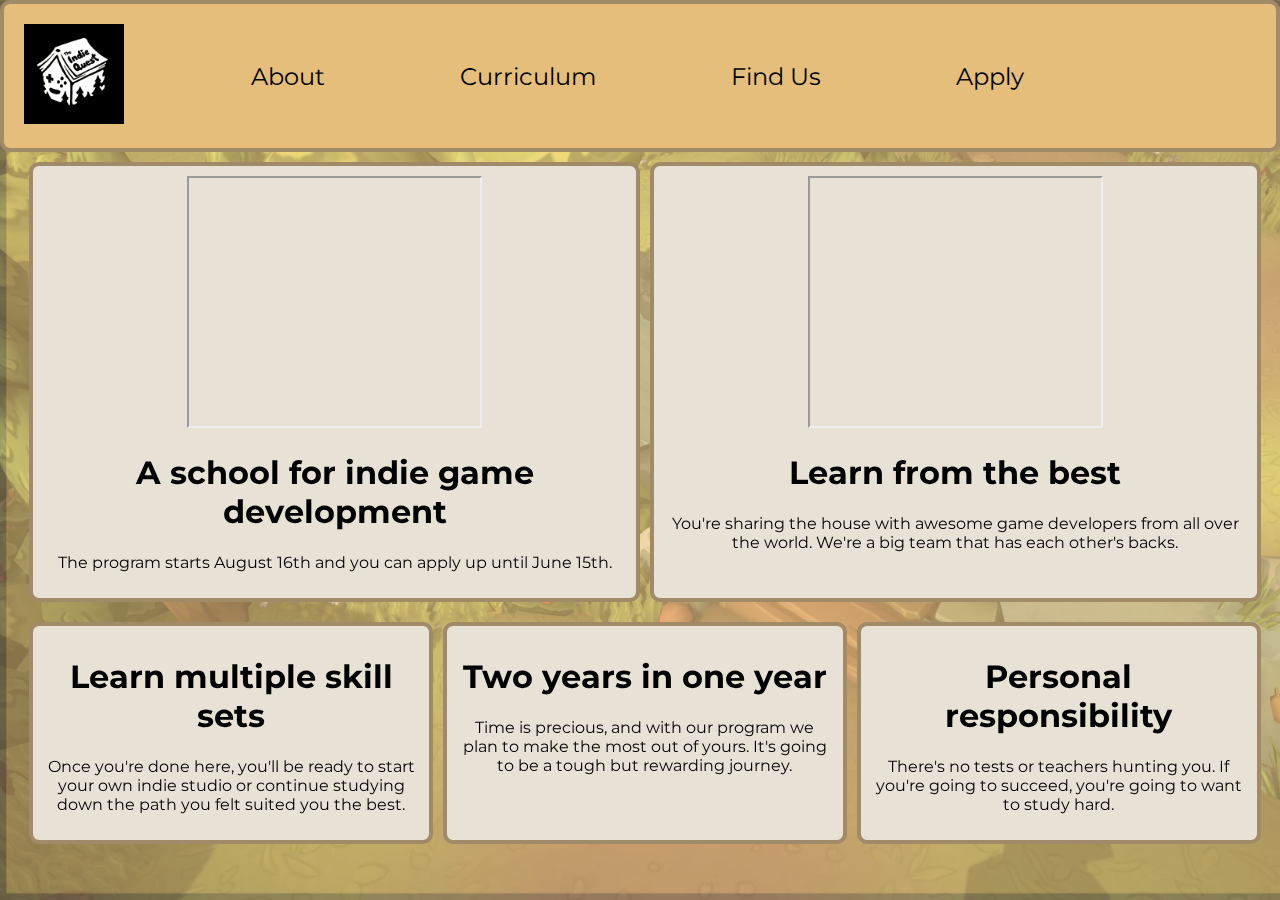
<file: src/index.html>
<!DOCTYPE html>
<html>
<head>
    <title>The Indie Quest</title>
    <link rel="stylesheet" type="text/css" href="styling/style.css">    <!-- Generic stylesheet -->
    <link rel="stylesheet" type="text/css" href="styling/header-style.css">
    <link rel="stylesheet" type="text/css" href="styling/home.css">   <!-- Specific stylesheet for this page -->
    <meta name="viewport" content="width=device-width, initial-scale=1" lang="en">
    <meta charset="UTF-8">
    
    <!-- Google Fonts Preconnect -->
    <link rel="preconnect" href="https://fonts.googleapis.com">
    <link rel="preconnect" href="https://fonts.gstatic.com" crossorigin>
    <link href="https://fonts.googleapis.com/css2?family=Hedvig+Letters+Sans&family=Montserrat:ital,wght@0,100..900;1,100..900&display=swap" rel="stylesheet">
    <!-- End Google Fonts -->
</head>
<body>
    <div class="background-cover">
        <!-- Header -->
        <!-- Desktop header, used for larger screens -->
        <header class="header-desktop">
            <div class="header-content-flex">
                <a href="index.html"><img src="resources/Logo.png" alt="Logo" class="header-logo"></a>
                <ul>
                    <li><a href="about.html">About</a></li>
                    <li><a href="curriculum.html">Curriculum</a></li>
                    <li><a href="findus.html">Find Us</a></li>
                    <li><a href="apply.html">Apply</a></li>
                </ul>
            </div> 
        </header>
        
        <!-- Mobile header, used for smaller screens -->
        <header class="header-mobile">
            <div class="header-content-block">
                <div class="header-content-flex">
                    <a href="index.html"><img src="resources/Logo.png" alt="Logo" class="header-logo"></a>
                    <!--  Hamburger menu button -->
                    <button class="icon hamburger-menu-button" onclick="toggleMenu()">&#9776;</button>
                </div>
                <div id="mobile-menu-item" class="mobile-menu-item">
                    <ul>
                        <li><a href="index.html">Home</a></li>
                        <li><a href="about.html">About</a></li>
                        <li><a href="curriculum.html">Curriculum</a></li>
                        <li><a href="findus.html">Find Us</a></li>
                        <li><a href="apply.html">Apply</a></li>
                    </ul>
                </div>
            </div>
        </header>
        <!-- End Header -->
        
        <!-- Main Section -->
        <div class="main-flex">
            <article class="bigger">
                <iframe src="https://www.youtube.com/embed/h9L9ZS2zVPc" title="The Indie Quest YouTube Video" allow="accelerometer; autoplay; clipboard-write; encrypted-media; gyroscope; picture-in-picture" allowfullscreen></iframe>
                <h1>A school for indie game development</h1>
                <p>The program starts August 16th and you can apply up until June 15th.</p>
            </article>
            <article class="bigger">
                <iframe src="https://www.youtube.com/embed/TlTZBMq0HSo" title="The Indie Quest YouTube Video" allow="accelerometer; autoplay; clipboard-write; encrypted-media; gyroscope; picture-in-picture" allowfullscreen></iframe>
                <h1>Learn from the best</h1>
                <p>You're sharing the house with awesome game developers from all over the world. We're a big team that has each other's backs.</p>
            </article>
            <article class="smaller">
                <h1>Learn multiple skill sets</h1>
                <p>Once you're done here, you'll be ready to start your own indie studio or continue studying down the path you felt suited you the best.</p>
            </article>
            <article class="smaller">
                <h1>Two years in one year</h1>
                <p>Time is precious, and with our program we plan to make the most out of yours. It's going to be a tough but rewarding journey.</p>
            </article>
            <article class="smaller">
                <h1>Personal responsibility</h1>
                <p>There's no tests or teachers hunting you. If you're going to succeed, you're going to want to study hard.</p>
            </article>
        </div>
    </div>
    
    <!-- Scripts & Miscallenous -->
    
    <!-- Hamburger Menu Script -->
    <script src="scripts/menu.js"></script>
    
    <!-- Dynamic Background Script -- has to be here so the DOM is loaded beforehand! -->
    <script src="scripts/background.js"></script>
</body>
</html>
</file>
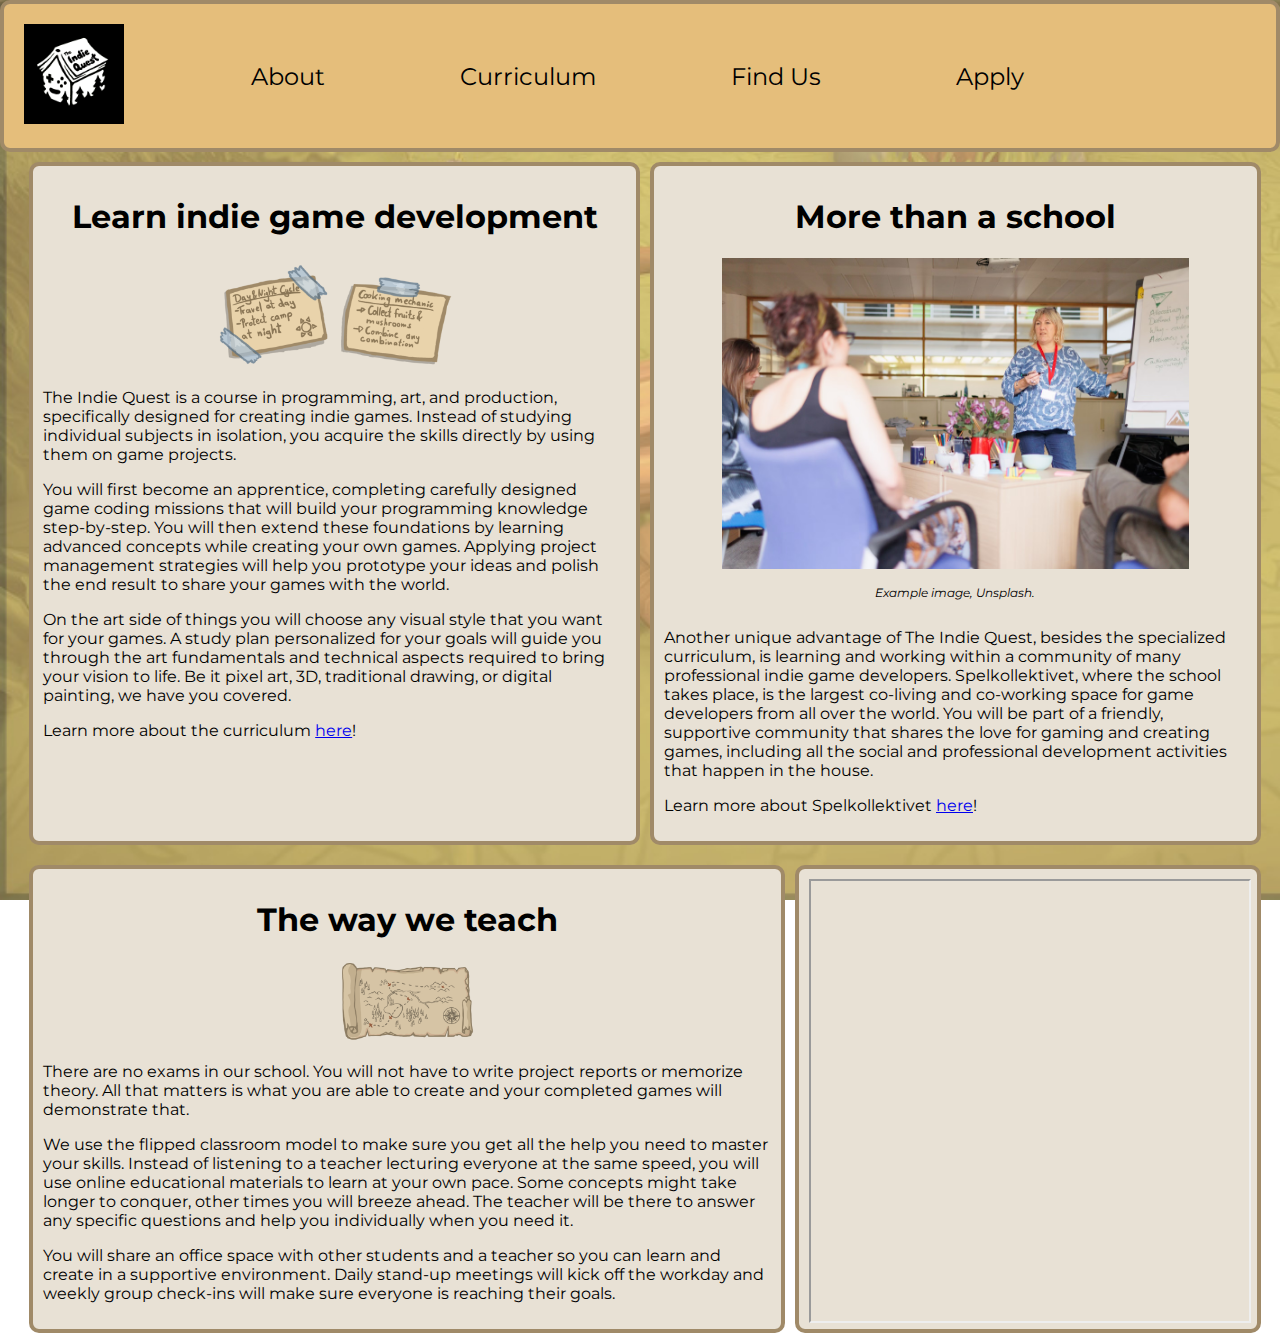
<file: src/about.html>
<!DOCTYPE html>
<html>
<head>
    <title>The Indie Quest - About</title>
    <link rel="stylesheet" type="text/css" href="styling/style.css">    <!-- Generic stylesheet -->
    <link rel="stylesheet" type="text/css" href="styling/header-style.css">
    <link rel="stylesheet" type="text/css" href="styling/about.css">   <!-- Specific stylesheet for this page -->
    <meta name="viewport" content="width=device-width, initial-scale=1" lang="en">
    <meta charset="UTF-8">
    
    <!-- Google Fonts Preconnect -->
    <link rel="preconnect" href="https://fonts.googleapis.com">
    <link rel="preconnect" href="https://fonts.gstatic.com" crossorigin>
    <link href="https://fonts.googleapis.com/css2?family=Hedvig+Letters+Sans&family=Montserrat:ital,wght@0,100..900;1,100..900&display=swap" rel="stylesheet">
    <!-- End Google Fonts -->
</head>
<body>
    <div class="background-cover">
        <!-- Header -->
        <!-- Desktop header, used for larger screens -->
        <header class="header-desktop">
            <div class="header-content-flex">
                <a href="index.html"><img src="resources/Logo.png" alt="Logo" class="header-logo"></a>
                <ul>
                    <li><a href="about.html">About</a></li>
                    <li><a href="curriculum.html">Curriculum</a></li>
                    <li><a href="findus.html">Find Us</a></li>
                    <li><a href="apply.html">Apply</a></li>
                </ul>
            </div> 
        </header>
        
        <!-- Mobile header, used for smaller screens -->
        <header class="header-mobile">
            <div class="header-content-block">
                <div class="header-content-flex">
                    <a href="index.html"><img src="resources/Logo.png" alt="Logo" class="header-logo"></a>
                    <!--  Hamburger menu button -->
                    <button class="icon hamburger-menu-button" onclick="toggleMenu()">&#9776;</button>
                </div>
                <div id="mobile-menu-item" class="mobile-menu-item">
                    <ul>
                        <li><a href="index.html">Home</a></li>
                        <li><a href="about.html">About</a></li>
                        <li><a href="curriculum.html">Curriculum</a></li>
                        <li><a href="findus.html">Find Us</a></li>
                        <li><a href="apply.html">Apply</a></li>
                    </ul>
                </div>
            </div>
        </header>
        <!-- End Header -->
        
        <!-- Main Section -->
        <div class="main-flex">
            <article class="bigger">
                <h1>Learn indie game development</h1>
                <img src="resources/note1.png" alt="Note image saying 'Day & Night Cycle'">
                <img src="resources/note2.png" alt="Note image saying 'Cooking mechanic'" class="no-mobile"> <!-- This image is hidden on mobile to save space -->
                <p>The Indie Quest is a course in programming, art, and production, specifically designed for creating indie games. Instead of studying individual subjects in isolation, you acquire the skills directly by using them on game projects.</p>
                <p>You will first become an apprentice, completing carefully designed game coding missions that will build your programming knowledge step-by-step. You will then extend these foundations by learning advanced concepts while creating your own games. Applying project management strategies will help you prototype your ideas and polish the end result to share your games with the world.</p>
                <p>On the art side of things you will choose any visual style that you want for your games. A study plan personalized for your goals will guide you through the art fundamentals and technical aspects required to bring your vision to life. Be it pixel art, 3D, traditional drawing, or digital painting, we have you covered.</p>
                <p>Learn more about the curriculum <a href="curriculum.html">here</a>!</p>
            </article>
            <article class="bigger">
                <h1>More than a school</h1>
                <img src="resources/teaching-lq.jpg" alt="About" class="large-image">
                <div class="small-text-container"><p>Example image, Unsplash.</p></div>
                <p>Another unique advantage of The Indie Quest, besides the specialized curriculum, is learning and working within a community of many professional indie game developers. Spelkollektivet, where the school takes place, is the largest co-living and co-working space for game developers from all over the world. You will be part of a friendly, supportive community that shares the love for gaming and creating games, including all the social and professional development activities that happen in the house.</p>
                <p>Learn more about Spelkollektivet <a href="https://www.spelkollektivet.com" target="_blank" rel="noopener noreferrer">here</a>!</p>
            </article>
            <article class="bigger">
                <h1>The way we teach</h1>
                <img src="resources/map.png" alt="Map" class="about-image">
                <p>There are no exams in our school. You will not have to write project reports or memorize theory. All that matters is what you are able to create and your completed games will demonstrate that.</p>
                <p>We use the flipped classroom model to make sure you get all the help you need to master your skills. Instead of listening to a teacher lecturing everyone at the same speed, you will use online educational materials to learn at your own pace. Some concepts might take longer to conquer, other times you will breeze ahead. The teacher will be there to answer any specific questions and help you individually when you need it.</p>
                <p>You will share an office space with other students and a teacher so you can learn and create in a supportive environment. Daily stand-up meetings will kick off the workday and weekly group check-ins will make sure everyone is reaching their goals.</p>
            </article>
            <article class="smaller">
                <iframe src="https://www.youtube.com/embed/bAKyYeMZvKg" title="The Indie Quest YouTube Video" allow="accelerometer; autoplay; clipboard-write; encrypted-media; gyroscope; picture-in-picture" allowfullscreen></iframe>
            </article>
        </div>
    </div>
    
    <!-- Scripts & Miscallenous -->
    
    <!-- Hamburger Menu Script -->
    <script src="scripts/menu.js"></script>
    
    <!-- Dynamic Background Script -- has to be here so the DOM is loaded beforehand! -->
    <script src="scripts/background.js"></script>
</body>
</html>
</file>
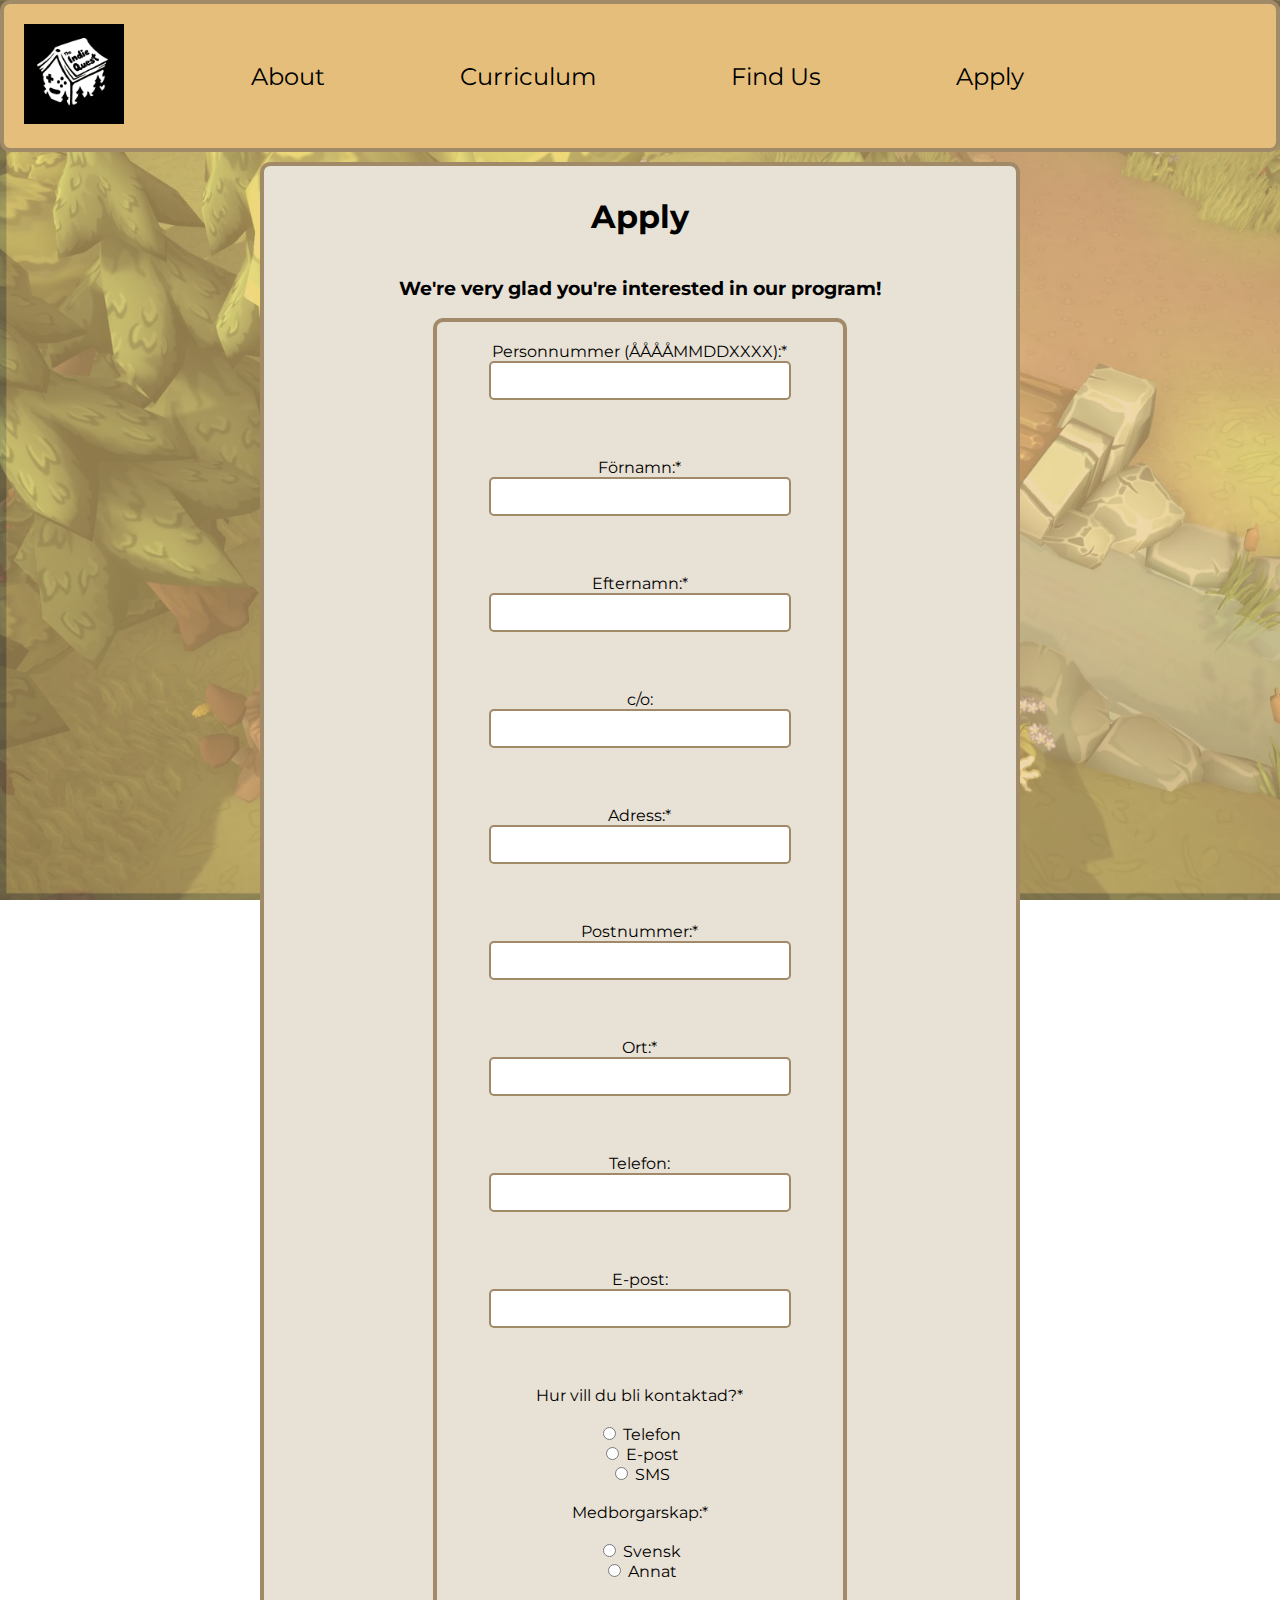
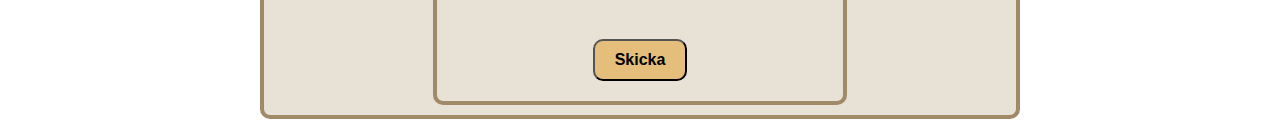
<file: src/apply.html>
<!DOCTYPE html>
<html>
<head>
    <title>The Indie Quest - Apply</title>
    <link rel="stylesheet" type="text/css" href="styling/style.css">    <!-- Generic stylesheet -->
    <link rel="stylesheet" type="text/css" href="styling/header-style.css">
    <link rel="stylesheet" type="text/css" href="styling/apply.css">   <!-- Specific stylesheet for this page -->
    <meta name="viewport" content="width=device-width, initial-scale=1" lang="en">
    <meta charset="UTF-8">
    
    <!-- Google Fonts Preconnect -->
    <link rel="preconnect" href="https://fonts.googleapis.com">
    <link rel="preconnect" href="https://fonts.gstatic.com" crossorigin>
    <link href="https://fonts.googleapis.com/css2?family=Hedvig+Letters+Sans&family=Montserrat:ital,wght@0,100..900;1,100..900&display=swap" rel="stylesheet">
    <!-- End Google Fonts -->
</head>
<body>
    <div class="background-cover">
        <!-- Header -->
        <!-- Desktop header, used for larger screens -->
        <header class="header-desktop">
            <div class="header-content-flex">
                <a href="index.html"><img src="resources/Logo.png" alt="Logo" class="header-logo"></a>
                <ul>
                    <li><a href="about.html">About</a></li>
                    <li><a href="curriculum.html">Curriculum</a></li>
                    <li><a href="findus.html">Find Us</a></li>
                    <li><a href="apply.html">Apply</a></li>
                </ul>
            </div> 
        </header>
        
        <!-- Mobile header, used for smaller screens -->
        <header class="header-mobile">
            <div class="header-content-block">
                <div class="header-content-flex">
                    <a href="index.html"><img src="resources/Logo.png" alt="Logo" class="header-logo"></a>
                    <!--  Hamburger menu button -->
                    <button class="icon hamburger-menu-button" onclick="toggleMenu()">&#9776;</button>
                </div>
                <div id="mobile-menu-item" class="mobile-menu-item">
                    <ul>
                        <li><a href="index.html">Home</a></li>
                        <li><a href="about.html">About</a></li>
                        <li><a href="curriculum.html">Curriculum</a></li>
                        <li><a href="findus.html">Find Us</a></li>
                        <li><a href="apply.html">Apply</a></li>
                    </ul>
                </div>
            </div>
        </header>
        <!-- End Header -->
        
        <!-- Main Section -->
        <div class="main-flex">
            <article class="bigger">
                <h1>Apply</h1>
                <h3>We're very glad you're interested in our program!</h3>
                
                <!-- Form for applying to the school -->
                <form action="scripts/apply.php" method="post">
                    <!-- Personnummer (required, 12 digits) -->
                    <label for="personnummer">Personnummer (ÅÅÅÅMMDDXXXX):*</label>
                    <input type="text" id="personnummer" name="personnummer" pattern="\d{12}" required>
                    <br><br>
                    
                    <!-- name1 (required, text field) -->
                    <label for="fornamn">Förnamn:*</label>
                    <input type="text" id="fornamn" name="fornamn" required>
                    <br><br>
                    
                    <!-- name2 (required, text field) -->
                    <label for="efternamn">Efternamn:*</label>
                    <input type="text" id="efternamn" name="efternamn" required>
                    <br><br>
                    
                    <!-- c/o (optional, text field) -->
                    <label for="co">c/o:</label>
                    <input type="text" id="co" name="co">
                    <br><br>
                    
                    <!-- address (required, text field) -->
                    <label for="adress">Adress:*</label>
                    <input type="text" id="adress" name="adress" required>
                    <br><br>
                    
                    <!-- postal code (required, 5 digits) -->
                    <label for="postnummer">Postnummer:*</label>
                    <input type="text" id="postnummer" name="postnummer" pattern="\d{5}" required>
                    <br><br>
                    
                    <!-- town (required, text field) -->
                    <label for="ort">Ort:*</label>
                    <input type="text" id="ort" name="ort" required>
                    <br><br>
                    
                    <!-- phone (optional, phone number format) -->
                    <label for="telefon">Telefon:</label>
                    <input type="tel" id="telefon" name="telefon" pattern="\d{10,13}">
                    <br><br>
                    
                    <!-- E-post (optional, email format) -->
                    <label for="email">E-post:</label>
                    <input type="email" id="email" name="email">
                    <br><br>
                    
                    <!-- This is an a separate div to make the buttons appear closer together -->
                    <label>Hur vill du bli kontaktad?*</label><br>
                    <div class="contact-methods">
                        <input type="radio" id="kontakt-telefon" name="kontakt" value="telefon" required>
                        <label for="kontakt-telefon">Telefon</label><br>
                        <input type="radio" id="kontakt-e-post" name="kontakt" value="e-post">
                        <label for="kontakt-e-post">E-post</label><br>
                        <input type="radio" id="kontakt-sms" name="kontakt" value="sms">
                        <label for="kontakt-sms">SMS</label><br><br>
                    </div>
                    
                    <!-- Same as above, but for the radio buttons -->
                    <label>Medborgarskap:*</label><br>
                    <div class="medborgarskap-div">
                        <input type="radio" id="medborgarskap-svensk" name="medborgarskap" value="svensk" required>
                        <label for="medborgarskap-svensk">Svensk</label><br>
                        <input type="radio" id="medborgarskap-annat" name="medborgarskap" value="annat">
                        <label for="medborgarskap-annat">Annat</label><br> <!-- if selected, invokes func in apply.js to show text field -->
                    </div>
                    
                    <!-- shown conditionally based on citizenship selection -->
                    <div id="annat-land" style="display: none;">
                        <label for="land">Ange land:</label>
                        <input type="text" id="land" name="land">
                    </div>
                    
                    <br><br>
                    
                    <!-- Submit -->
                    <input type="submit" value="Skicka">
                </form>
            </article>
        </div>
    </div>
    
    <!-- Scripts & Miscallenous -->
    
    <!-- Script to assist the application form -->
    <script src="scripts/apply.js"></script>
    
    <!-- Hamburger Menu Script -->
    <script src="scripts/menu.js"></script>
    
    <!-- Dynamic Background Script -- has to be here so the DOM is loaded beforehand! -->
    <script src="scripts/background.js"></script>
</body>
</html>
</file>
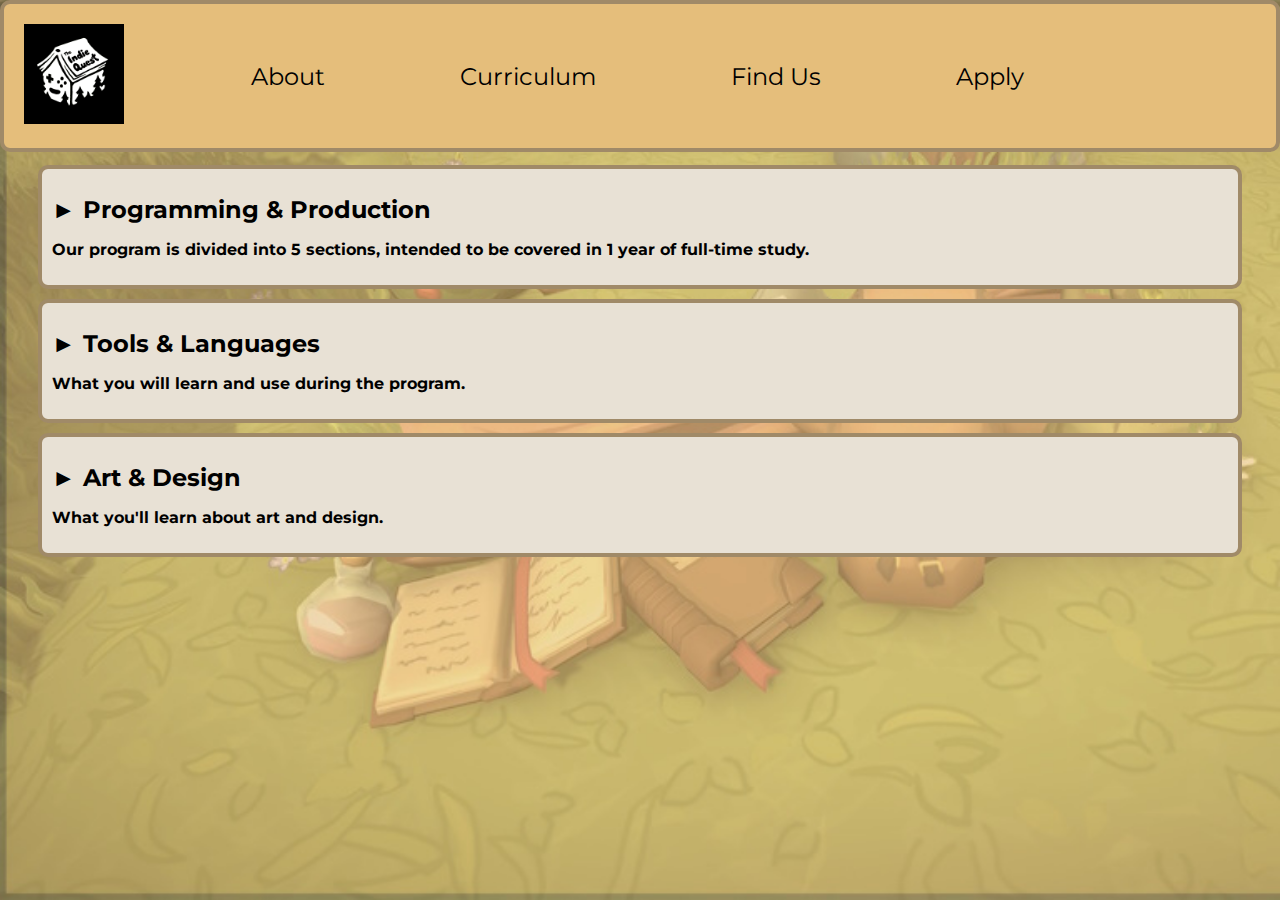
<file: src/curriculum.html>
<!DOCTYPE html>
<html>
<head>
    <title>The Indie Quest - Curriculum</title>
    <link rel="stylesheet" type="text/css" href="styling/style.css">    <!-- Generic stylesheet -->
    <link rel="stylesheet" type="text/css" href="styling/header-style.css">
    <link rel="stylesheet" type="text/css" href="styling/curriculum.css">   <!-- Specific stylesheet for this page -->
    <meta name="viewport" content="width=device-width, initial-scale=1" lang="en">
    <meta charset="UTF-8">
    
    <!-- Google Fonts Preconnect -->
    <link rel="preconnect" href="https://fonts.googleapis.com">
    <link rel="preconnect" href="https://fonts.gstatic.com" crossorigin>
    <link href="https://fonts.googleapis.com/css2?family=Hedvig+Letters+Sans&family=Montserrat:ital,wght@0,100..900;1,100..900&display=swap" rel="stylesheet">
    <!-- End Google Fonts -->
</head>
<body>
    <div class="background-cover">
        <!-- Header -->
        <!-- Desktop header, used for larger screens -->
        <header class="header-desktop">
            <div class="header-content-flex">
                <a href="index.html"><img src="resources/Logo.png" alt="Logo" class="header-logo"></a>
                <ul>
                    <li><a href="about.html">About</a></li>
                    <li><a href="curriculum.html">Curriculum</a></li>
                    <li><a href="findus.html">Find Us</a></li>
                    <li><a href="apply.html">Apply</a></li>
                </ul>
            </div> 
        </header>
        
        <!-- Mobile header, used for smaller screens -->
        <header class="header-mobile">
            <div class="header-content-block">
                <div class="header-content-flex">
                    <a href="index.html"><img src="resources/Logo.png" alt="Logo" class="header-logo"></a>
                    <!--  Hamburger menu button -->
                    <button class="icon hamburger-menu-button" onclick="toggleMenu()">&#9776;</button>
                </div>
                <div id="mobile-menu-item" class="mobile-menu-item">
                    <ul>
                        <li><a href="index.html">Home</a></li>
                        <li><a href="about.html">About</a></li>
                        <li><a href="curriculum.html">Curriculum</a></li>
                        <li><a href="findus.html">Find Us</a></li>
                        <li><a href="apply.html">Apply</a></li>
                    </ul>
                </div>
            </div>
        </header>
        <!-- End Header -->
        
        <!-- Main Section -->
        <div class="main-flex">
            <!-- Dropdowns -->
            <section> <!-- Programming & Production -->
                <div class="section-header">
                    <h1>► Programming & Production</h1>
                    <h3>Our program is divided into 5 sections, intended to be covered in 1 year of full-time study.</h3>
                </div>
                <div class="section-collapsible">
                    <article>
                        <h4>1. Preparation</h4>
                        <p>The Indie Quest requires no previous experience in programming. Through carefully designed missions, you will conquer the basics of programming by coding individual aspects of games. You will learn how computers work and touch on other aspects of computer science, such as computational thinking and algorithm design, so that you will have the foundation to tackle any programming problems thrown your way. Skills covered:</p>
                        <ul>
                            <li>How computers work</li>
                            <li>Procedural programming</li>
                            <li>Algorithm design basics</li>
                            <li>Data types and structures</li>
                            <li>Text manipulation</li>
                            <li>User interaction</li>
                        </ul>
                    </article>
                    <article>
                        <h3>2. Text adventure</h3>
                        <p>It's time to design your first game. You will choose your own theme and write a text adventure with various locations, characters, and objects to manipulate. It's up to you what the goal of the game is. The project will be bigger than previous missions and require a more organized approach. Skills covered:</p>
                        <ul>
                            <li>Game design documentation</li>
                            <li>Code organization</li>
                            <li>Functional programming basics</li>
                            <li>Project management</li>
                        </ul>
                    </article>
                    <article>
                        <h3>3. Arcade game</h3>
                        <p>Your next project is a simple, top-down, one-screen arcade game, such as a space shooter. You will take your coding knowledge and use it to learn game programming with the Unity game engine. Skills covered:</p>
                        <ul>
                            <li>Game architecture</li>
                            <li>Scene management</li>
                            <li>Graphics engine basics</li>
                            <li>Physics engine basics</li>
                            <li>Art assets</li>
                            <li>User interface</li>
                            <li>Vector math</li>
                            <li>Basic artificial intelligence</li>
                            <li>Agile development</li>
                        </ul>
                    </article>
                    <article>
                        <h3>3.5 Game Jam</h3>
                        <p>Before we move on to more learning, you will participate in a 72-hours game jam that will bring everyone at Spellkolektivet together to create games based around a shared theme. You could work alone or take the opportunity to team up, either with other students or join the rest of the developers from the house.</p>
                    </article>
                    <article>
                        <h3>4. Platformer</h3>
                        <p>With basic game architecture knowledge under your belt, it's time to create a complex game that will use all the most common components you'll need in any game project. This will be the last guided project before starting your final game. Skills covered:</p>
                        <ul>
                            <li>Object-oriented programming</li>
                            <li>Memory management</li>
                            <li>State-based artificial intelligence</li>
                            <li>Pathfinding</li>
                            <li>Animation</li>
                            <li>Game object organization</li>
                            <li>Levels and menus</li>
                            <li>Saving and loading</li>
                            <li>Audio</li>
                        </ul>
                    </article>
                    <article>
                        <h3>5. Final project</h3>
                        <p>The game you will graduate the program with will be completely up to you. It's time to put all you've learned into a polished product, optionally learning some advanced topics along the way. You can go at it alone, or join forces with another classmate or two. Optional skills to explore:</p>
                        <ul>
                            <li>3D graphics and physics</li>
                            <li>Procedural level generation</li>
                            <li>Complex control systems and UI</li>
                            <li>Goal-based artificial intelligence</li>
                            <li>Multiplayer</li>
                            <li>Marketing</li>
                            <li>Publishing</li>
                        </ul>
                    </article>
                </div>
            </section>
            <section> <!-- Tools & languages-->
                <div class="section-header">
                    <h1>► Tools & Languages</h1>
                    <h3>What you will learn and use during the program.</h3>
                </div>
                <div class="section-collapsible">
                    <article>
                        <p>The concepts you will learn in the first two sections of the programming curriculum will be highly universal and applicable to any kind of programming tasks, in and outside video games. Sections 3–5 will be specific to game development, but giving you a high-level understanding of how games work that can be applied to any game type and approach.</p>
                        <p>To make teaching practical however, we had to choose a specific programming language and game engine around which to organize the learning materials. We chose Unity since it is the most popular engine in indie game development and one you are most likely to encounter when trying to collaborate with other indie developers. Based on this decision, C# was the logical choice for the programming language.</p>
                        <p>While some of the concepts common in the gaming industry will not be covered due to this choice (for example, pointers and manual memory management), you will receive enough low-level knowledge about how computers work that you will not have problems moving to C or C++ if you choose to afterwards. Learning a specific programming language is not the hard part and a skilled programmer with understanding of general concepts has no problem switching and learning a new programming language. Similarly, moving from Unity to another engine will not be hard if you decide to do so.</p>
                    </article>
                </div>
            </section>
            <section> <!-- Art & Design -->
                <div class="section-header">
                    <h1>► Art & Design</h1>
                    <h3>What you'll learn about art and design.</h3>
                </div>
                <div class="section-collapsible">
                    <article>
                        <p>The art curriculum runs in parallel with programming and production and serves to create all the necessary art assets for the projects. You are required to learn the basics of raster and vector digital art production (2D or 3D), but beyond that, it's completely up to you what kind of art styles, mediums, and themes you want to explore. For each of the 4 main projects you will choose a goal and follow a personalized study plan that will lead you to creating all of the art.</p>
                        <p>Possible areas of study:</p>
                        <ul>
                            <li>Art fundamentals
                                <ul>
                                    <li>Light and color</li>
                                    <li>Graphical projections</li>
                                    <li>Composition</li>
                                    <li>Animation</li>
                                </ul>
                            </li>
                            <li>Design process
                                <ul>
                                    <li>Art direction</li>
                                    <li>Concept art</li>
                                </ul>
                            </li>
                            <li>Art mediums
                                <ul>
                                    <li>Pixel art</li>
                                    <li>Voxel art</li>
                                    <li>Vector art</li>
                                    <li>3D modeling</li>
                                    <li>Traditional drawing</li>
                                    <li>Digital painting</li>
                                    <li>Shader programming and visual effects</li>
                                </ul>
                            </li>
                            <li>Subjects
                                <ul>
                                    <li>Landscapes</li>
                                    <li>Vegetation</li>
                                    <li>Architecture</li>
                                    <li>Interiors</li>
                                    <li>Items</li>
                                    <li>Vehicles</li>
                                    <li>Characters</li>
                                    <li>Animals</li>
                                </ul>
                            </li>
                        </ul>
                    </article>
                    <article>
                        <h4>Tools and software</h4>
                        <p>Similarly to how you will be free to choose your own art style, you will be able to choose the tools you want to make your art with, both digital and traditional. You will be responsible for obtaining your own software and hardware, but we made sure all the assignments can be completed with free software, a mouse, some paper, and a pencil. Any extra hardware (graphic tablets and displays, pens, art markers …) or paid software is optional and only required if you decide to pursue certain art styles. The school will have some art materials available, but if you have your own art supplies, definitely bring them along.</p>
                    </article>
                </div>
            </section>
        </div>
    </div>
    
    <!-- Scripts & Miscallenous -->
    
    <!-- Hamburger Menu Script -->
    <script src="scripts/menu.js"></script>
    
    <!-- Dynamic Background Script -- has to be here so the DOM is loaded beforehand! -->
    <script src="scripts/background.js"></script>
    
    <!-- Collapsible segments script -->
    <script src="scripts/curriculumcollaps.js"></script>
</body>
</html>
</file>
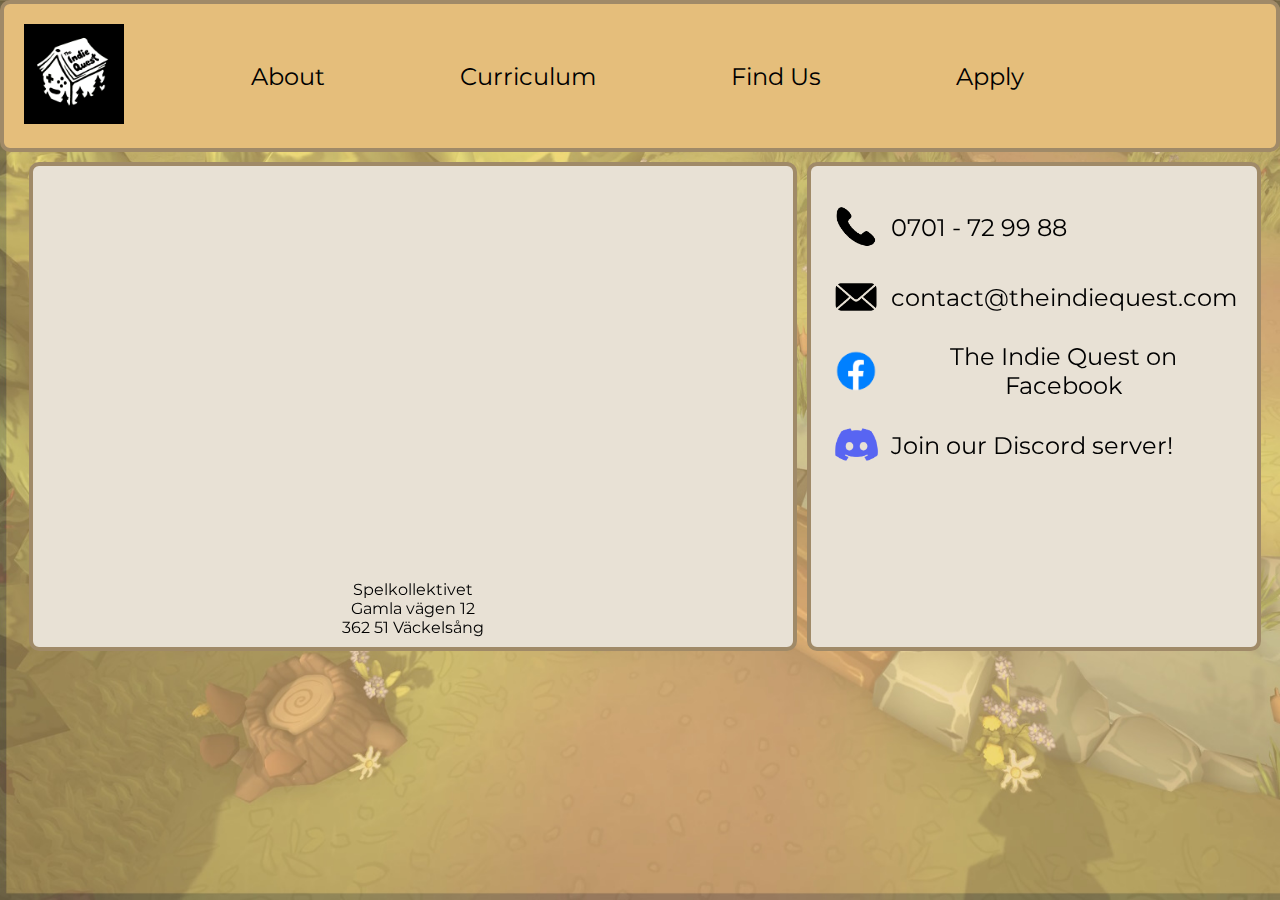
<file: src/findus.html>
<!DOCTYPE html>
<html>
<head>
    <title>The Indie Quest - Find Us</title>
    <link rel="stylesheet" type="text/css" href="styling/style.css">    <!-- Generic stylesheet -->
    <link rel="stylesheet" type="text/css" href="styling/header-style.css">
    <link rel="stylesheet" type="text/css" href="styling/findus.css">   <!-- Specific stylesheet for this page -->
    <meta name="viewport" content="width=device-width, initial-scale=1" lang="en">
    <meta charset="UTF-8">
    
    <!-- Google Fonts Preconnect -->
    <link rel="preconnect" href="https://fonts.googleapis.com">
    <link rel="preconnect" href="https://fonts.gstatic.com" crossorigin>
    <link href="https://fonts.googleapis.com/css2?family=Hedvig+Letters+Sans&family=Montserrat:ital,wght@0,100..900;1,100..900&display=swap" rel="stylesheet">
    <!-- End Google Fonts -->
</head>
<body>
    <div class="background-cover">
        <!-- Header -->
        <!-- Desktop header, used for larger screens -->
        <header class="header-desktop">
            <div class="header-content-flex">
                <a href="index.html"><img src="resources/Logo.png" alt="Logo" class="header-logo"></a>
                <ul>
                    <li><a href="about.html">About</a></li>
                    <li><a href="curriculum.html">Curriculum</a></li>
                    <li><a href="findus.html">Find Us</a></li>
                    <li><a href="apply.html">Apply</a></li>
                </ul>
            </div> 
        </header>
        
        <!-- Mobile header, used for smaller screens -->
        <header class="header-mobile">
            <div class="header-content-block">
                <div class="header-content-flex">
                    <a href="index.html"><img src="resources/Logo.png" alt="Logo" class="header-logo"></a>
                    <!--  Hamburger menu button -->
                    <button class="icon hamburger-menu-button" onclick="toggleMenu()">&#9776;</button>
                </div>
                <div id="mobile-menu-item" class="mobile-menu-item">
                    <ul>
                        <li><a href="index.html">Home</a></li>
                        <li><a href="about.html">About</a></li>
                        <li><a href="curriculum.html">Curriculum</a></li>
                        <li><a href="findus.html">Find Us</a></li>
                        <li><a href="apply.html">Apply</a></li>
                    </ul>
                </div>
            </div>
        </header>
        <!-- End Header -->
        
        <!-- Main Section -->
        <div class="main-flex">
            <article class="bigger">
                <!-- Simple Google Maps embed, no API is used -->
                <iframe src="https://www.google.com/maps/embed?pb=!1m18!1m12!1m3!1d2193.8648897739013!2d14.913306176248728!3d56.64218897342636!2m3!1f0!2f0!3f0!3m2!1i1024!2i768!4f13.1!3m3!1m2!1s0x4656bffc20bde36b%3A0x55b9bbd56eb984a5!2sSpelkollektivet!5e0!3m2!1sen!2sse!4v1713785616927!5m2!1sen!2sse" width="600" height="450" style="border:0; width:100%; height:400px;" allowfullscreen="" loading="lazy" referrerpolicy="no-referrer-when-downgrade"></iframe>
                
                <!-- div makes text appear closer together -->
                <div class="no-margin">
                    <p>Spelkollektivet</p> 
                    <p>Gamla vägen 12</p> 
                    <p>362 51 Väckelsång</p>
                </div>
            </article>
            <article class="contact-info smaller">
                <ul>
                    <li>
                        <img src="resources/phone-icon.png" alt="Phone icon">
                        <a href="tel:0701729988" target="_blank" rel="noopener noreferrer">0701 - 72 99 88</a>
                    </li>
                    <li>
                        <img src="resources/email-icon.png" alt="Mail icon"> 
                        <a href="mailto:contact@theindiequest.com" target="_blank" rel="noopener noreferrer">contact@theindiequest.com</a>
                    </li>
                    <li>
                        <img src="resources/facebook-icon.png" alt="Facebook icon">
                        <a href="https://www.facebook.com/TheIndieQuest" target="_blank" rel="noopener noreferrer">The Indie Quest on Facebook</a>
                    </li>
                    <li>
                        <img src="resources/discord-icon.png" alt="Discord icon">
                        <a href="https://discord.gg/aP5c2by8Vy" target="_blank" rel="noopener noreferrer">Join our Discord server!</a>
                    </li>
                </ul>
            </article>
        </div>
    </div>
    
    <!-- Scripts & Miscallenous -->
    
    <!-- Hamburger Menu Script -->
    <script src="scripts/menu.js"></script>
    
    <!-- Dynamic Background Script -- has to be here so the DOM is loaded beforehand! -->
    <script src="scripts/background.js"></script>
</body>
</html>
</file>
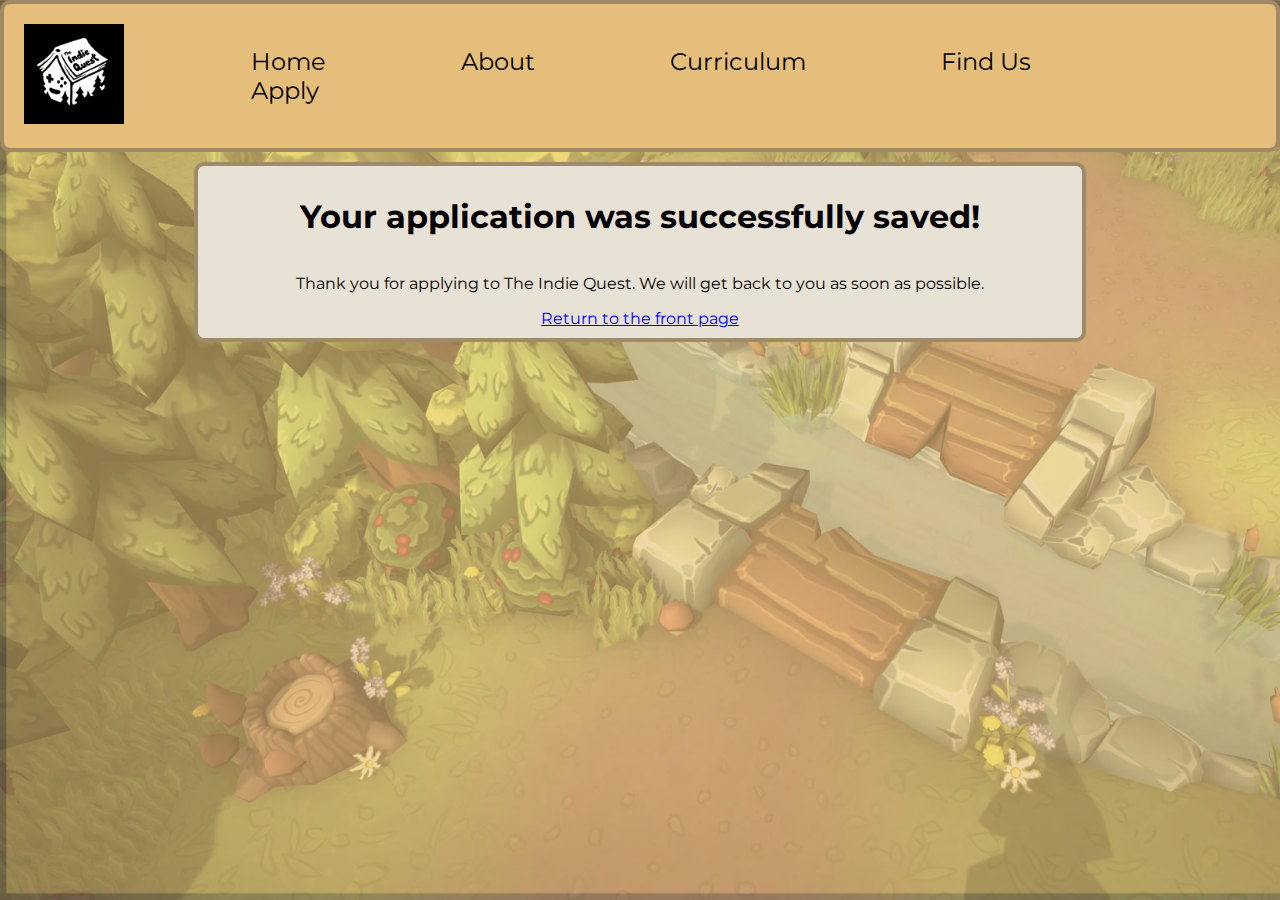
<file: src/submitted.html>
<!DOCTYPE html>
<html>
<head>
    <title>The Indie Quest</title>
    <link rel="stylesheet" type="text/css" href="styling/style.css">    <!-- Generic stylesheet -->
    <link rel="stylesheet" type="text/css" href="styling/header-style.css">
    <link rel="stylesheet" type="text/css" href="styling/apply.css">   <!-- Specific stylesheet for this page -->
    <meta name="viewport" content="width=device-width, initial-scale=1" lang="en">
    <meta charset="UTF-8">
    
    <!-- Google Fonts Preconnect -->
    <link rel="preconnect" href="https://fonts.googleapis.com">
    <link rel="preconnect" href="https://fonts.gstatic.com" crossorigin>
    <link href="https://fonts.googleapis.com/css2?family=Hedvig+Letters+Sans&family=Montserrat:ital,wght@0,100..900;1,100..900&display=swap" rel="stylesheet">
    <!-- End Google Fonts -->
</head>
<body>
    <div class="background-cover">
        <!-- Header -->
        <!-- Desktop header, used for larger screens -->
        <header class="header-desktop">
            <div class="header-content-flex">
                <a href="index.html"><img src="resources/Logo.png" alt="Logo" class="header-logo"></a>
                <ul>
                    <li><a href="index.html">Home</a></li>
                    <li><a href="about.html">About</a></li>
                    <li><a href="curriculum.html">Curriculum</a></li>
                    <li><a href="findus.html">Find Us</a></li>
                    <li><a href="apply.html">Apply</a></li>
                </ul>
            </div> 
        </header>
        
        <!-- Mobile header, used for smaller screens -->
        <header class="header-mobile">
            <div class="header-content-block">
                <div class="header-content-flex">
                    <a href="index.html"><img src="resources/Logo.png" alt="Logo" class="header-logo"></a>
                    <!--  Hamburger menu button -->
                    <button class="icon hamburger-menu-button" onclick="toggleMenu()">&#9776;</button>
                </div>
                <div id="mobile-menu-item" class="mobile-menu-item">
                    <ul>
                        <li><a href="about.html">About</a></li>
                        <li><a href="curriculum.html">Curriculum</a></li>
                        <li><a href="findus.html">Find Us</a></li>
                        <li><a href="apply.html">Apply</a></li>
                    </ul>
                </div>
            </div>
        </header>
        <!-- End Header -->
        
        <!-- Main Section -->
        <div class="main-flex">
            <article class="smaller">
                <h1>Your application was successfully saved!</h1>
                <p>Thank you for applying to The Indie Quest. We will get back to you as soon as possible.</p>
                <a href="index.html">Return to the front page</a>
            </article>
        </div>
    </div>
    
    <!-- Scripts & Miscallenous -->
    
    <!-- Hamburger Menu Script -->
    <script src="scripts/menu.js"></script>
    
    <!-- Dynamic Background Script -- has to be here so the DOM is loaded beforehand! -->
    <script src="scripts/background.js"></script>
</body>
</html>
</file>
<file: src/styling/style.css>
/*
- Styling guidelines & pallettes - 
#E8E1D5 - Content background
#000000 - Content outline
#A08A68 - Border/Logo Outline
#E5BE7B - Header/Footer
#FFD800 - Accent

Border radius: 10px
Border width (square): 4px
Font: Montserrat, sans-serif
*/

/* These styles are used over the entire site, unless overridden by page-specific ones */

/* Body */
body {
    margin: 0;
    padding: 0;

    background-size: cover;
    background-repeat: no-repeat;
    background-attachment: fixed;
    
    font-family: "Montserrat", sans-serif;
}


/* Main content */
.main-flex{
    width: 97%;
    margin: 0 auto;

    justify-content: space-between;

    display: flex;      
    flex-wrap: wrap;
    /* 
        This is basically my stand-in for responsive design. The main content is a flex container. 
        On small screens, the sections and articles which are children of the main content will
        have their flex-basis changed so that they appear in a single column.
        Should I just be setting the flex-direction to column instead? Probably! This works, though,
        and it allows for more dynamic styling. If you really don't like it, I can change it.
    */
}

article{
    padding: 10px;
    margin: 10px;
    margin-right: 0px; /* Add margin between info boxes */

    flex-grow: 1;   /* This causes the article to take up the full width of the container even if it doesn't need to, for a grid-like appearance */
    border: 4px solid #A08A68;

    border-radius: 10px; /* 10px as always */
    
    background-color: #E8E1D5;

    text-align: center;
}

/* YouTube video styling */
article iframe{
    width: 50%;
    height: 248px;
}

/* 
    General styling below
*/

/* Disables margin */
.no-margin p{
    margin: 0;
}

/* Hides element on mobile */
@media (max-width: 768px) {
    .no-mobile{
        display: none;
    }
}
</file>
<file: src/styling/header-style.css>
/* The header styling is split into two parts: desktop and mobile. */

/* 
Header for desktop navbar - occupy full width of page top 
*/
.header-desktop{
    background-color: #E5BE7B;
    border: 4px solid #A08A68;
    padding: 20px;
    border-radius: 10px;
}

.header-desktop .header-logo{
    width: 100px;
    height: 100px;
}
.header-desktop .header-logo:hover{
    cursor: pointer;
    outline: 4px solid #FFD800;
}

.header-desktop .header-content-flex{
    display: flex;
    justify-content: space-between;
    align-items:center;
}

.header-desktop ul{
    list-style-type: none;
    padding-left:5%;
    width: 100%;
}

.header-desktop ul li{
    display: inline;
    margin: 7.3%;
}

.header-desktop ul li a{
    text-decoration: none;
    color: #000000;
    font-size: 24px;
    padding: 12px;
}
/* On hover.. */
.header-desktop ul li a:hover {
    color: #FFD800;
}

/* 
Header for mobile navbar 
*/
.header-mobile{
    padding: 20px;
    
    border: 4px solid #A08A68;
    border-radius: 10px;

    background-color: #E5BE7B;
}

.header-mobile .header-logo{
    width: 100px;
    height: 100px;
}

.header-mobile .header-content-block{
    display: block;
    text-align: center;
}
.header-mobile .header-content-block .header-content-flex{
    display: flex;
    justify-content: space-between;
    align-items:center;
}

/* Hamburger Menu */
/* Hide hamburger menu content at first */
.mobile-menu-item{
    display: none;
}
.hamburger-menu-button{
    width: 100px;
    height: 100px;
    background-color: #E5BE7B;
    border: 4px solid #A08A68;
    font-size:xx-large;
}
.mobile-menu-item ul{
    list-style-type: none;
    padding: 0;
    width: 100%;
}
.mobile-menu-item ul li{
    display: block;
    text-align: right;
    padding-top: 14px;
    padding-bottom: 14px;
    margin-top: 4px;
    border: 4px solid #A08A68;
}
.mobile-menu-item ul li a{
    text-decoration: none;
    color: #000000;
    font-size: 24px;
    padding: 12px;
}

/* Query for mobile view */
@media only screen and (max-width: 818px) {
    .header-desktop{
        display: none;
    }
    .header-mobile{
        display: block;
    }
}

/* Query for desktop view */
@media only screen and (min-width: 819px) {
    .header-desktop{
        display: block;
    }
    .header-mobile{
        display: none;
    }
}

@media only screen and (max-width: 1366px){
    .header-desktop ul li{
        margin: 5%;
    }
}
@media only screen and (max-width: 1000px){
    .header-desktop ul li{
        margin: 3%;
    }
}
</file>
<file: src/styling/home.css>
/* Media queries for desktop, home page. */
@media (min-width: 768px) {
  /* 
      We use "smaller" and "bigger" classes to set the width of the article boxes in relation to each other. 
      This is to make the page look more visually appealing and fit more content on the screen.
      We assign flex-basis on a per-page basis based on what fits the content best.
  */
  .smaller{
    flex-basis: calc(23.33% - 10px); /* 33.33% width for each info box with margin */
  }
  .bigger{
    flex-basis: calc(46.66% - 10px); /* 66.66% width for each info box with margin */
  }
}
</file>
<file: src/styling/about.css>
/* Since there's more text here, align it to the left for readability. */
article p{
  text-align: left;
}

article img{
  width: 100%;
  height: auto;
}

article iframe{
  width: 100%;
  height: 100%;
}

article .large-image{
  width: 80%;
  height: auto;
}

.small-text-container{
  display: flex;
  justify-content: center;
  font-size: 12px;
  font-style: italic;
}

/* Media queries for desktop, about page. */
@media (min-width: 768px) {
  /* 
      We use "smaller" and "bigger" classes to set the width of the article boxes in relation to each other. 
      This is to make the page look more visually appealing and fit more content on the screen.
      We assign flex-basis on a per-page basis based on what fits the content best.
  */
  .smaller{
    flex-basis: calc(23.33% - 10px); /* 33.33% width for each info box with margin */
  }
  .bigger{
    flex-basis: calc(46.66% - 10px); /* 66.66% width for each info box with margin */
  }

  /* on desktop, the image is too big. fix it. */
  article img{
    width: 20%;
    height: auto;
  }    
}
</file>
<file: src/styling/apply.css>
.main-flex{
    align-content: center;
    justify-content: center;
}

/*  The infobox on the Apply page is a bit different from the other pages.
    Since we don't really want it to take up the whole page, I've reset the general styles
    and made flex-grow 0.35 so it's not too imposing. Form goes inside of this article. */
article{
    display: flex;
    flex-direction: column;
    justify-content: center;
    align-items: center;
    background-color: #E8E1D5;
    border: 4px solid #A08A68;
    padding: 10px;
    margin: 10px;
    border-radius: 10px;
    text-align: center;
    flex-grow: 0.35;
}

/* Container for the entire form */
form {
    display: flex;
    flex-direction: column;

    justify-content: center;
    align-items: center;

    border: 4px solid #A08A68;

    padding: 20px;       /* Increased padding for a more comfortable layout */
    border-radius: 10px; /* Rounded corners in accordance with style guidelines - 10px. */
}

/* Styling for the text form fields */
form input[type="text"],
form input[type="tel"],
form input[type="email"] {
    padding: 10px; 
    border: 2px solid #A08A68; 
    border-radius: 5px; 
    width: 76%; 
    margin-bottom: 20px; /* Space between input fields */
}

/* Submit button */
form input[type="submit"] {
    padding: 10px 20px; /* Padding for button */
    margin-top: 20px; 

    cursor: pointer;

    border-radius: 10px;

    font-size: 16px; /* Larger font size for better readability */
    font-weight: bold; /* Bold text for emphasis */

    background-color: #E5BE7B;  /* Light background colour */
    color: #000000;             
}

/* Hover effect for the submit button */
form input[type="submit"]:hover {
    background-color: #FFD800; /* Change to accent colour */
}

/* Style for the conditional field (hidden by default) */
#annat-land {
    display: none;      /* Initially hidden, shown by apply.js if "Medborgarskap: Annat" is selected */
    margin-top: 15px;   /* Space above the conditional field */
}

/* Media queries for desktop, apply page. */
@media (min-width: 768px) {
    form {
        width: 50%;
    }
}

/* Media queries for mobile, apply page. */
@media (max-width: 768px) {
    form {
        width: 80%; /* mobile has a lot less space to work with, so occupy more of the screen */
    }
}
</file>
<file: src/styling/curriculum.css>
*{
    box-sizing: border-box;
}

/* Main container styles */
.main-flex {
    margin-top: 1%;
    justify-content: center;
}

/* Sections are collapsible on this page. */
section{
    display: block;
    width: 97%;
    justify-content: space-between;
}

/* Section header is clicked to reveal/hide sections. */
.section-header {
    width:100%;

    padding: 10px;
    margin-bottom: 10px;

    border: 4px solid #A08A68;
    border-radius: 10px;
    
    text-align: left;
    background-color: #E8E1D5;
}
.section-header:hover{
    cursor: pointer; /* Change cursor to pointer on hover so they know it's clickable */
}

/* Header text sizes */
.section-header h1 {
    font-size: 24px;
}
.section-header h3 {
    font-size: 16px;
}

/* Hide collapsible sections by default */
.section-collapsible {
    display: none;
}

/* Styling for the toggle button */
.toggle-button {
    cursor: pointer;
    font-size: 16px;
    background-color: #E5BE7B;
    color: #000000;
    padding: 5px 10px;
    border: 2px solid #A08A68;
    margin-bottom: 10px;
}

/* Style for the expanded state, this is applied to sections when their headers are clicked */
.collapsible-expanded {
    display: block;
}

/* Articles are children of sections, they contain the actual data */
article {
    padding: 10px;
    margin-bottom: 10px;

    border: 2px solid #A08A68;
    border-radius: 10px; /* style guidelines */

    text-align: left;
    background-color: #E8E1D5;
}

/* UL was slightly too far from the article bottom */
article ul {
    margin-bottom: 10px;
}

/* increase list margin to left side */
article ul li {
    margin-left: 20px;
}
</file>
<file: src/styling/findus.css>
*{
    box-sizing: border-box;
}

.main-flex{
    justify-content: center;
}

/* Contact info article */
/* Reset list style */
.contact-info ul{
    padding: 0;

    list-style-type: none;
}

.contact-info ul li{
    display: flex;
    padding: 10px;

    align-items: center;
    
}

/* Not very happy about this. Set the image size to 50x50px */
.contact-info ul li img{
    width: 50px;
    height: 50px;
    margin-right: 10px;
}

/* Reset a tag styling. */
.contact-info ul li a{
    text-decoration: none;
    color: #000000;
    font-size: 24px;
}

/* Media queries for desktop, find us page. */
@media (min-width: 768px) {
    /*  
        We use "smaller" and "bigger" classes to set the width of the article boxes in relation to each other. 
        This is to make the page look more visually appealing and fit more content on the screen.
        We assign flex-basis on a per-page basis based on what fits the content best.
    */
    .smaller{
      flex-basis: calc(5.00% - 10px); /* 33.33% width for each info box with margin */
    }
    .bigger{
        flex-basis: calc(50% - 10px); /* 66.66% width for each info box with margin */
    }
}

/* Media queries for mobile, find us page. */
@media (max-width: 768px) {
    .contact-info {
        text-align: left;
    }
    
    .contact-info ul li a {
        word-break: break-all; /* This caused me a lot of trouble. */
        font-size: 18px;       /* Decrease font size because the screen is teeny. */
    }

    .main-flex{
        /* For some reason, the flexbox is not centered on mobile. */
        box-sizing: border-box;
    }
    
}
</file>
